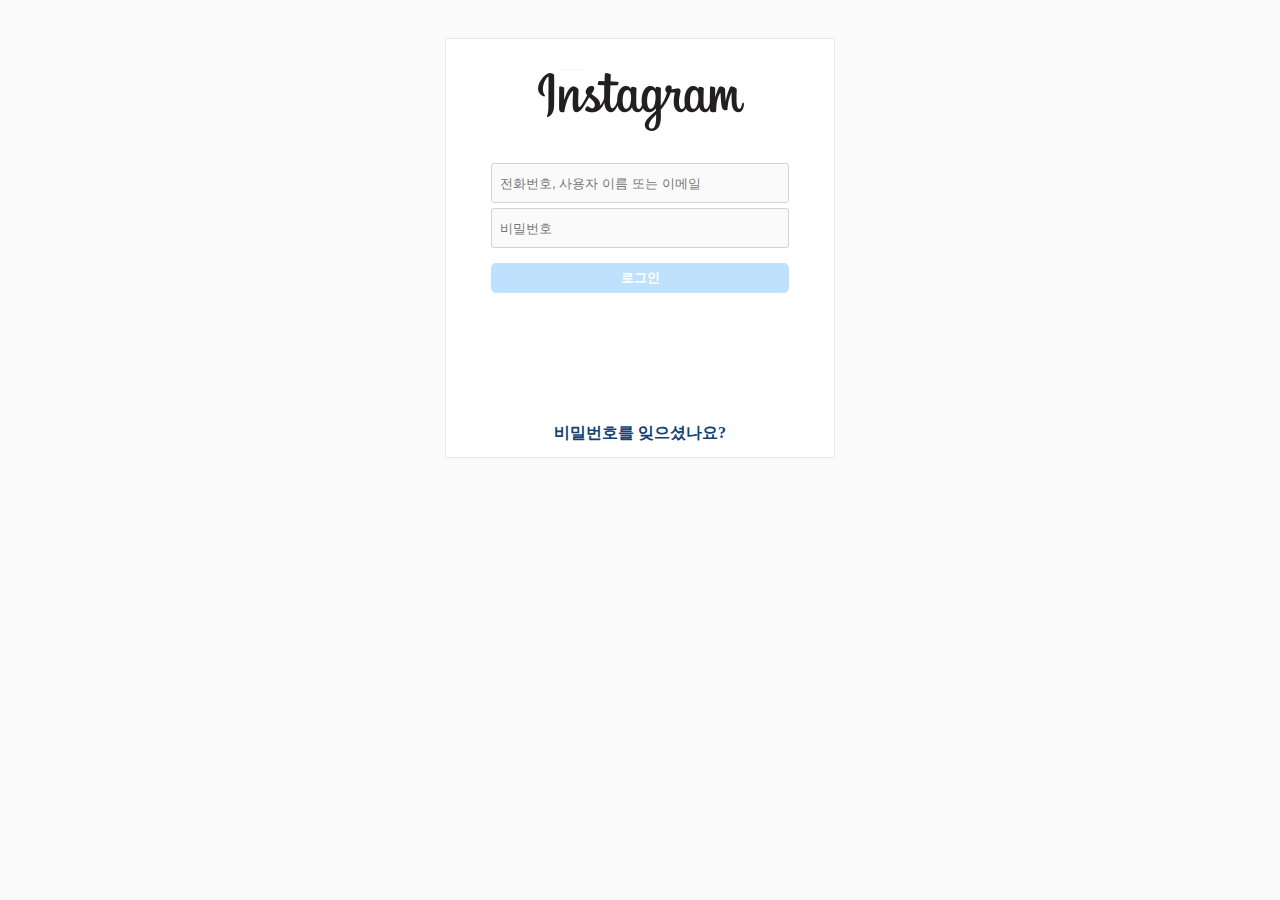
<file: login.html>
<!DOCTYPE html>
<html>

<head>
  <meta charset="utf-8">
  <meta name="viewport" content="width=device-width">
  <title>Ediestagram🦄🌈 | Login</title>
  <link href="style/common.css" rel="stylesheet" type="text/css" />
  <link href="style/login.css" rel="stylesheet" type="text/css" />
</head>

<body>
  <div class="loginWrapper">
    <img class="logo" src="img/logo_text.png" alt="instagram logo" srcset="">
    <form class="loginForm">
      <input type="text" class="id" placeholder="전화번호, 사용자 이름 또는 이메일">
      <input type="password" class="pw" placeholder="비밀번호">
      <button class="loginBtn" type="submit">로그인</button>
    </form>
    <p>비밀번호를 잊으셨나요?</p>
  </div>
  <script src="js/login.js"></script>
</body>

</html>
</file>
<file: style/common.css>
* {
  box-sizing: border-box;
}
</file>
<file: style/login.css>
body {
  display: flex;
  justify-content: center;
  background-color: #fafafa;
}

.loginWrapper {
  width: 390px;
  height: 420px;
  margin: 30px auto;
  padding: 30px 45px;
  border: 1px solid #e8e8e8;
  background-color: #fff;
}

.logo {
  display: block;
  margin: 0 auto;
}

.loginForm {
  display: flex;
  flex-direction: column;
  margin-top: 30px;
}

input {
  height: 40px;
  margin-bottom: 5px;
  padding: 3px 8px;
  border: 1px solid lightgray;
  border-radius: 3px;
  color: #9e9e9e;
  background-color: #fafafa;
}

.loginBtn {
  height: 30px;
  margin-top: 10px;
  border: 1px solid #bee1fd;
  border-radius: 5px;
  color: white;
  background-color: #bee1fd;
  font-weight: 600;
}

p {
  margin-top: 130px;
  color: #134273;
  font-weight: 600;
  text-align: center;
}
</file>
